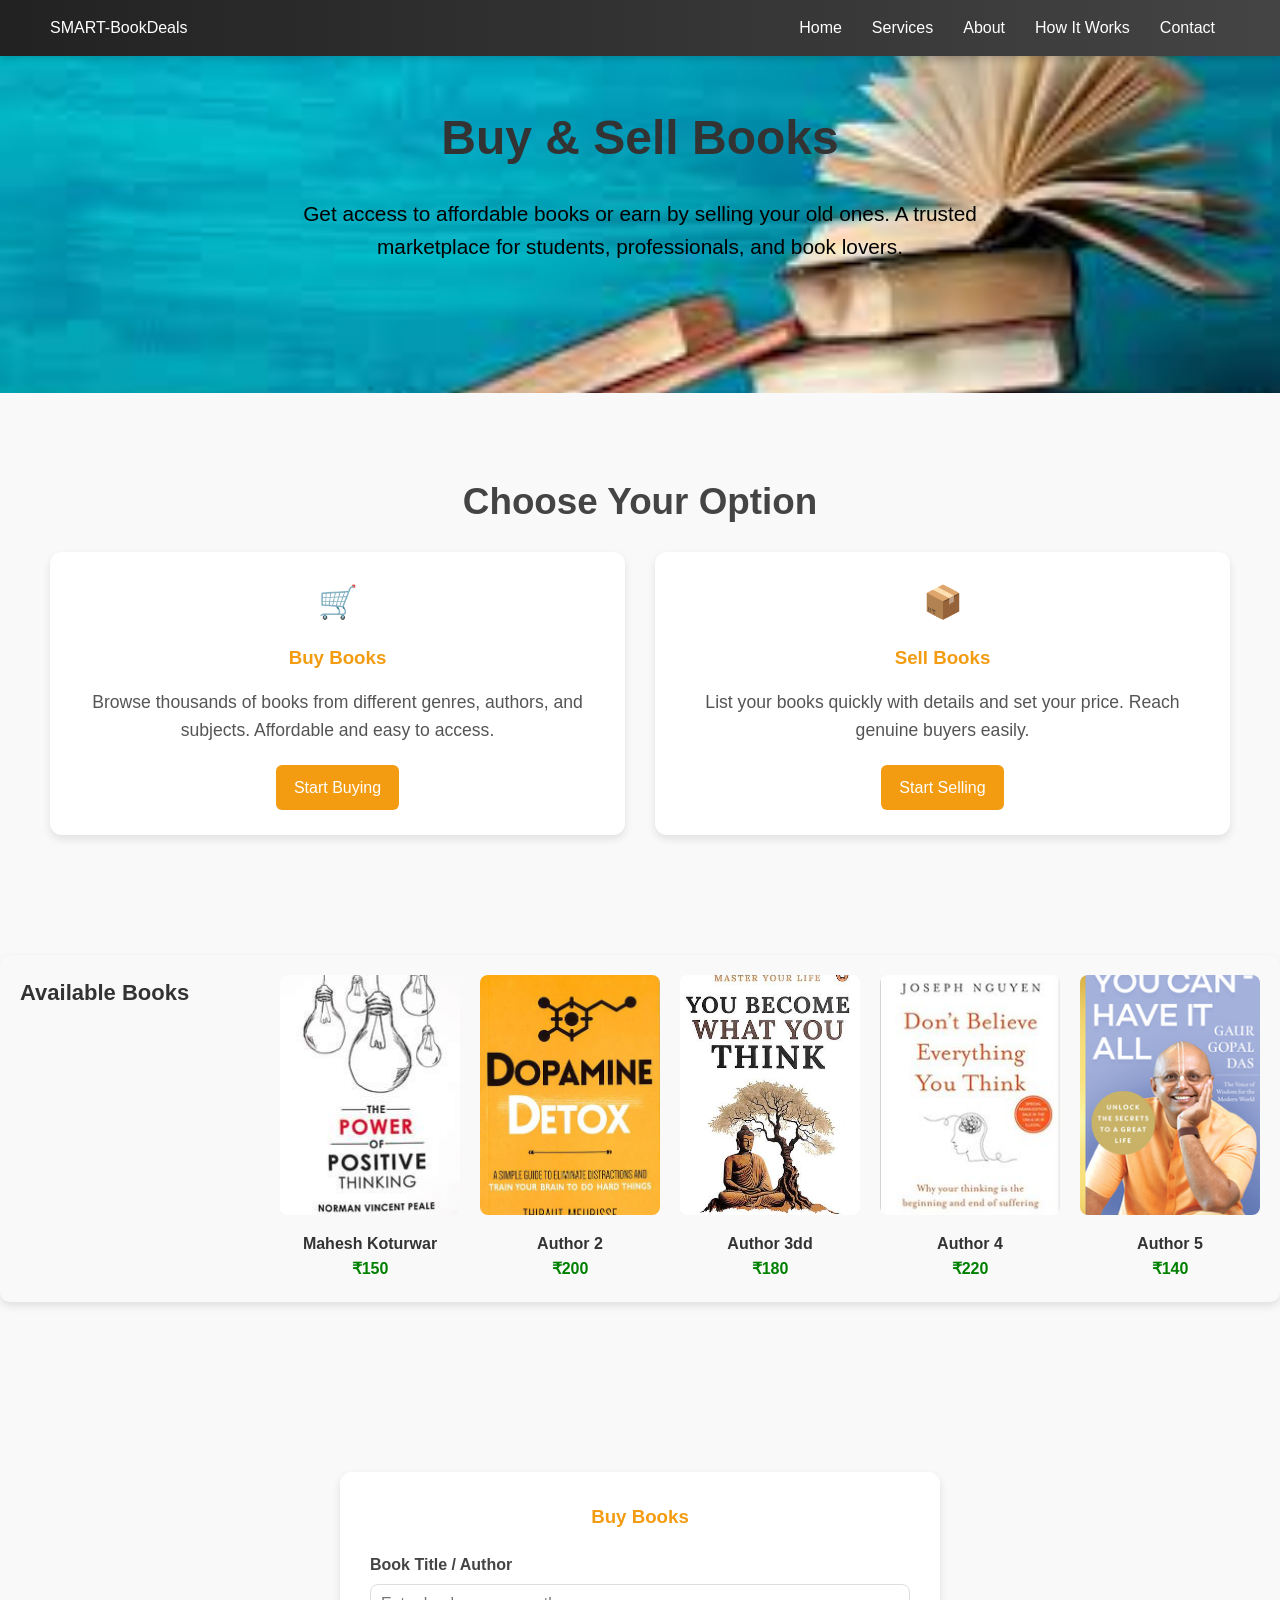
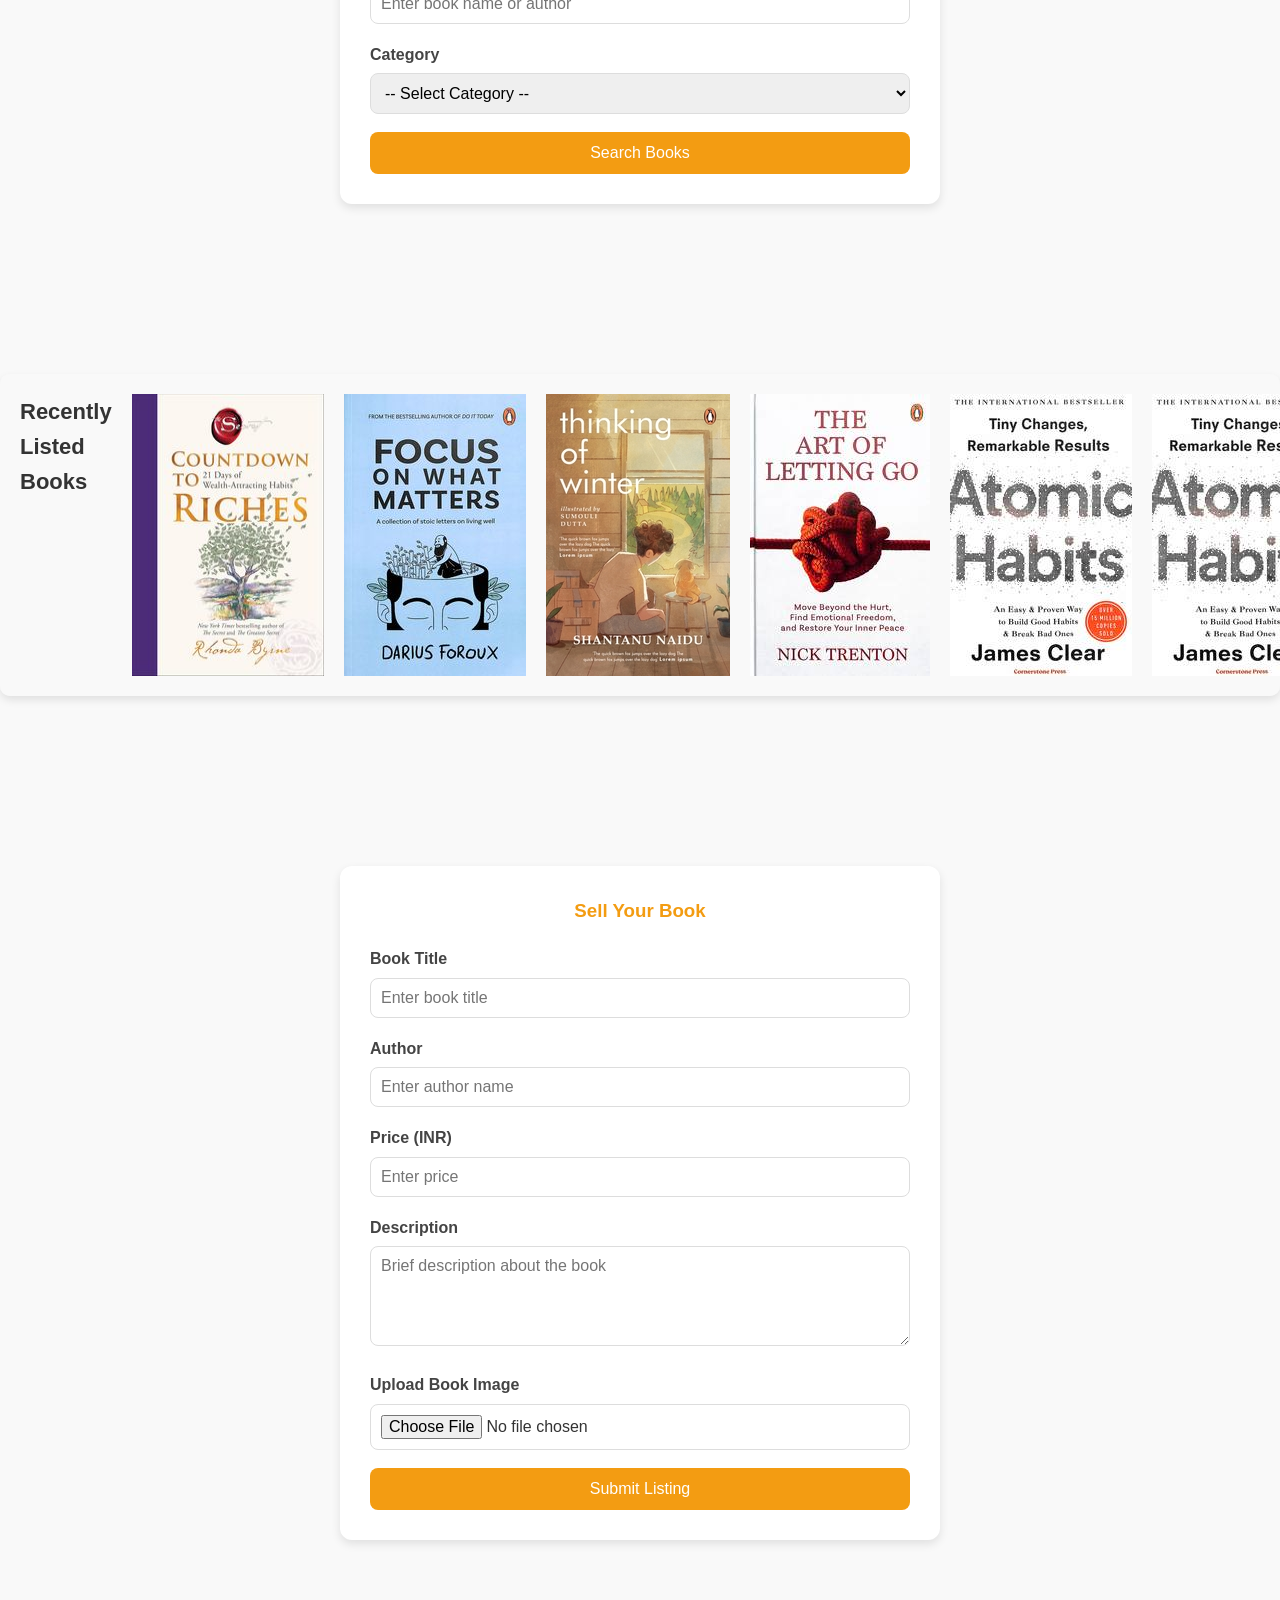
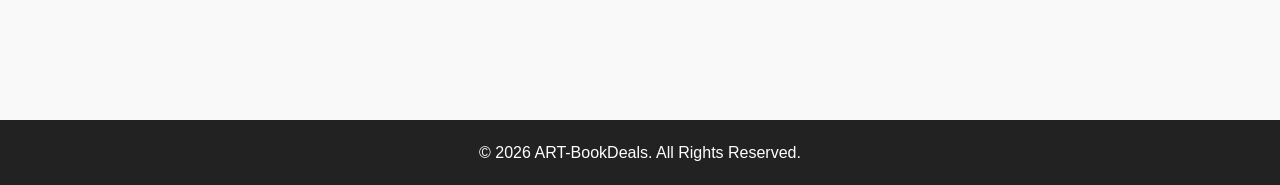
<file: BuySell.html>
<!DOCTYPE html>
<html lang="en">
<head>
  <meta charset="UTF-8">
  <meta name="viewport" content="width=device-width, initial-scale=1.0">
  <title>Buy & Sell Books -SMART-BookDeals</title>
  <link rel="stylesheet" href="BuySell.css">
</head>
<body>

  <nav>
   
  SMART-BookDeals
    </div>
    <ul>
      <li><a href="index.html#home">Home</a></li>
      <li><a href="index.html#services">Services</a></li>
      <li><a href="index.html#about">About</a></li>
      <li><a href="index.html#how">How It Works</a></li>
      <li><a href="index.html#contact">Contact</a></li>
    </ul>
  </nav>

  <section class="hero" style="background: url('./book\ sellbuy.jpg') no-repeat center center; background-size: cover; color: white; padding:100px 20px; text-align:center;">
  <h1>Buy & Sell Books</h1>
  <p>Get access to affordable books or earn by selling your old ones. A trusted marketplace for students, professionals, and book lovers.</p>
</section>

  <section>
    <h2>Choose Your Option</h2>
    <div class="options">
      <div class="option-card">
        <span class="icon">🛒</span>
        <h3>Buy Books</h3>
        <p>Browse thousands of books from different genres, authors, and subjects. Affordable and easy to access.</p>
        <a href="#buy-form">Start Buying</a>
      </div>

      <div class="option-card">
        <span class="icon">📦</span>
        <h3>Sell Books</h3>
        <p>List your books quickly with details and set your price. Reach genuine buyers easily.</p>
        <a href="#sell-form">Start Selling</a>
      </div>
    </div>
  </section>

   <!-- Image Gallery for Buying -->
    <!-- <div class="image-gallery">
      <div class="gallery-title">Available Books</div>
      <img src="book1 (2).jpg" alt="Book 1">
      <p>Mahesh Koturwar</p>
      <p>₹ 150</p>
      <img src="book1 (2).jpg" alt="Book 1">
      <img src="book1 (3).jpg" alt="Book 2">
      <img src="book1 (4).jpg" alt="Book 3">
      <img src="book1 (5).jpg" alt="Book 4">
      <img src="book1 (6).jpg" alt="Book 5">
      <img src="book1 (7).jpg" alt="Book 6">
      <img src="book1 (8).jpg" alt="Book 7">
      <img src="book1 (9).jpg" alt="Book 8">
      <img src="book1 (10).jpg" alt="Book 9">
      <img src="book1 (11).jpg" alt="Book 10">
    </div> -->
 
<div class="image-gallery">
  <div class="gallery-title">Available Books</div>

  <div class="book-item">
    <img src="book1 (2).jpg" alt="Book 1">
    <p class="author">Mahesh Koturwar</p>
    <p class="price">₹150</p>
  </div>

  <div class="book-item">
    <img src="book1 (3).jpg" alt="Book 2">
    <p class="author">Author 2</p>
    <p class="price">₹200</p>
  </div>

  <div class="book-item">
    <img src="book1 (4).jpg" alt="Book 3">
    <p class="author">Author 3dd</p>
    <p class="price">₹180</p>
  </div>

  <div class="book-item">
    <img src="book1 (5).jpg" alt="Book 4">
    <p class="author">Author 4</p>
    <p class="price">₹220</p>
  </div>

  <div class="book-item">
    <img src="book1 (6).jpg" alt="Book 5">
    <p class="author">Author 5</p>
    <p class="price">₹140</p>
  </div>

</div>
  </section>

  <!-- Buy Form -->
  <section id="buy-form">
    <div class="form-container">
      <h3>Buy Books</h3>
      <form>
        <div class="form-group">
          <label for="book-search">Book Title / Author</label>
          <input type="text" id="book-search" placeholder="Enter book name or author">
        </div>
        <div class="form-group">
          <label for="category">Category</label>
          <select id="category">
            <option>-- Select Category --</option>
            <option>Science</option>
            <option>Technology</option>
            <option>Literature</option>
            <option>Commerce</option>
            <option>History</option>
          </select>
        </div>
        <button type="submit" class="btn-submit">Search Books</button>
      </form>
    </div>
  </section>

   <!-- Image Gallery for Selling -->
    <div class="image-gallery">
      <div class="gallery-title">Recently Listed Books</div>
      <img src="book1 (12).jpg" alt="Book 11">
      <img src="book1 (13).jpg" alt="Book 12">
      <img src="book1 (14).jpg" alt="Book 13">
      <img src="book1 (15).jpg" alt="Book 14">
      <img src="book1 (16).jpg" alt="Book 15">
      <img src="book1 (17).jpg" alt="Book 16">
      <img src="book1 (18).jpg" alt="Book 17">
      <img src="book1 (19).jpg" alt="Book 18">
      <img src="book1 (20).jpg" alt="Book 19">
    </div>
  </section>


  <!-- Sell Form -->
  <section id="sell-form">
    <div class="form-container">
      <h3>Sell Your Book</h3>
      <form>
        <div class="form-group">
          <label for="title">Book Title</label>
          <input type="text" id="title" placeholder="Enter book title">
        </div>
        <div class="form-group">
          <label for="author">Author</label>
          <input type="text" id="author" placeholder="Enter author name">
        </div>
        <div class="form-group">
          <label for="price">Price (INR)</label>
          <input type="number" id="price" placeholder="Enter price">
        </div>
        <div class="form-group">
          <label for="description">Description</label>
          <textarea id="description" placeholder="Brief description about the book"></textarea>
        </div>
        <div class="form-group">
          <label for="upload">Upload Book Image</label>
          <input type="file" id="upload">
        </div>
        <button type="submit" class="btn-submit">Submit Listing</button>
      </form>
    </div>
  </section>

  <footer>
    <p>&copy; 2026 ART-BookDeals. All Rights Reserved.</p>
  </footer>

</body>
</html>
</file>
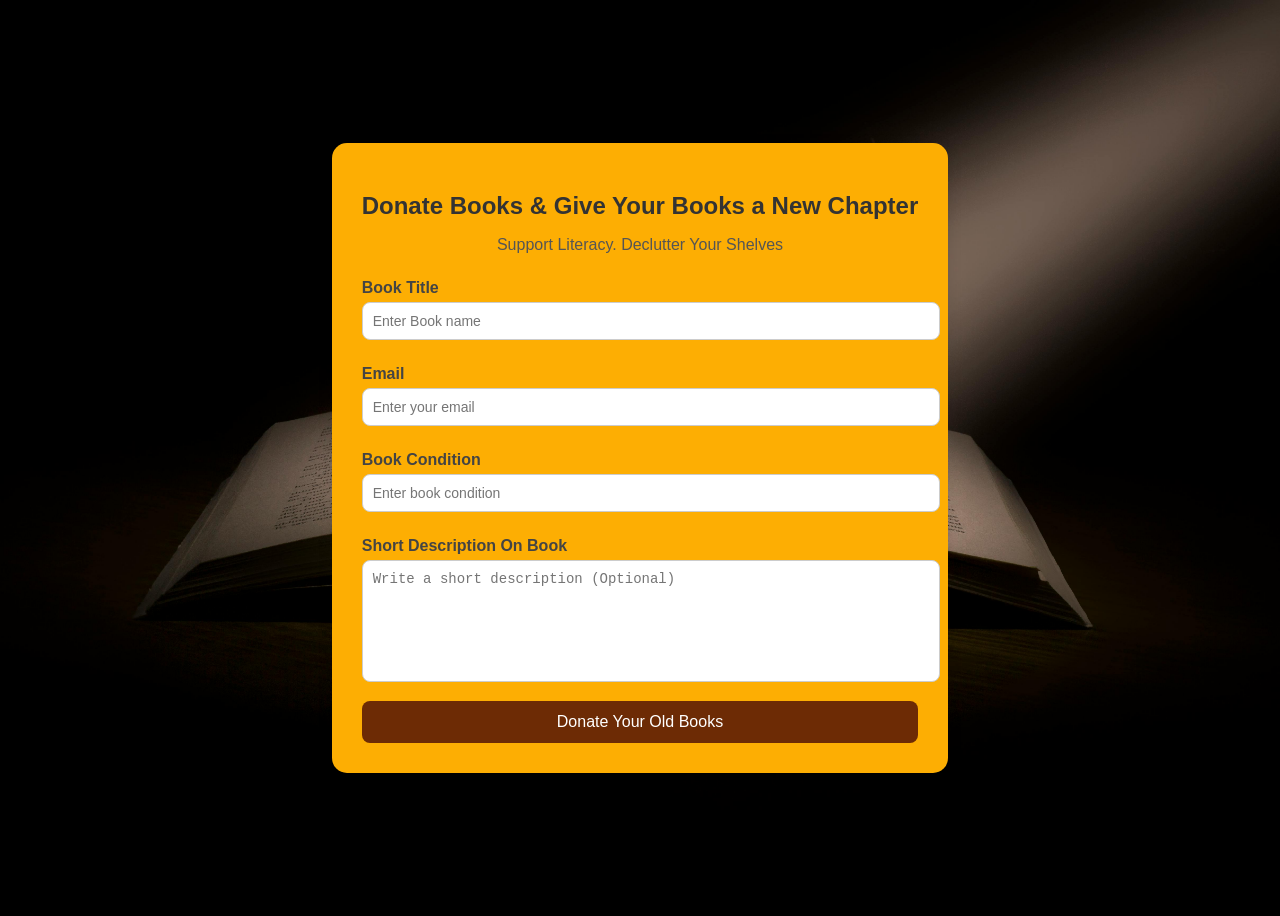
<file: Donate.html>
<!DOCTYPE html>
<html lang="en">
<head>
  <meta charset="UTF-8">
  <meta name="viewport" content="width=device-width, initial-scale=1.0">
  <title>Donate Books</title>
  <link rel="stylesheet" href="Donate.css">
</head>
<body>

<section class="donate-section">
  <h2>Donate Books & Give Your Books a New Chapter</h2>
  <p>Support Literacy. Declutter Your Shelves</p>

  <!-- CONNECTED FORM -->
  <form class="donate-form" action="donate.php" method="POST">

    <label>Book Title</label>
    <input type="text" name="title" placeholder="Enter Book name" required>

    <label>Email</label>
    <input type="email" name="email" placeholder="Enter your email" required>

    <label>Book Condition</label>
    <input type="text" name="condition" placeholder="Enter book condition" required>

    <label>Short Description On Book</label>
    <textarea name="description" placeholder="Write a short description (Optional)"></textarea>

    <button type="submit">Donate Your Old Books</button>

  </form>
</section>

</body>
</html>
</file>
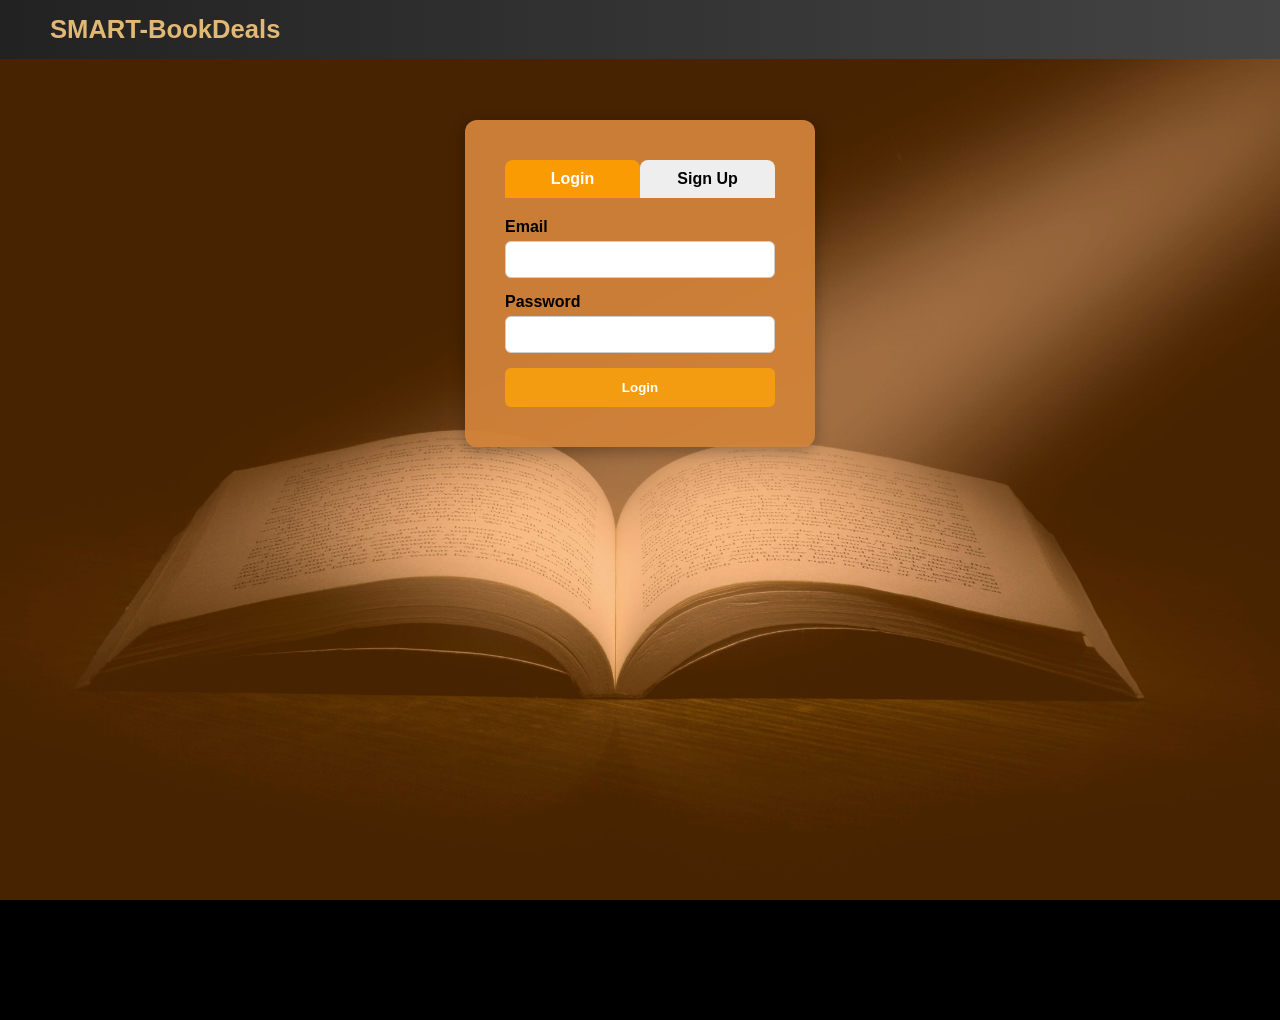
<file: login.html>
<!DOCTYPE html>
<html lang="en">
<head>
<meta charset="UTF-8">
<meta name="viewport" content="width=device-width, initial-scale=1.0">
<title>SMART-BookDeals - Login / Sign Up</title>
<link rel="stylesheet" href="login.css">
</head>

<body>

<nav>
  <div class="logo">SMART-BookDeals</div>
</nav>

<section id="auth-section">
  <div class="overlay"></div>

  <div class="auth-container">

    <!-- Tabs -->
    <input type="radio" id="tab-login" name="tab" checked>
    <input type="radio" id="tab-signup" name="tab">

    <div class="tab-buttons">
      <label for="tab-login">Login</label>
      <label for="tab-signup">Sign Up</label>
    </div>

    <!-- ✅ LOGIN FORM -->
    <form id="login-form" class="form" action="login.php" method="POST">
      <div class="form-group">
        <label>Email</label>
        <input type="email" name="email" required>
      </div>

      <div class="form-group">
        <label>Password</label>
        <input type="password" name="password" required>
      </div>

      <button type="submit" class="btn-submit">Login</button>
    </form>

    <!-- ✅ SIGNUP FORM -->
    <form id="signup-form" class="form" action="register.php" method="POST">
      <div class="form-group">
        <label>Name</label>
        <input type="text" name="username" required>
      </div>

      <div class="form-group">
        <label>Email</label>
        <input type="email" name="email" required>
      </div>

      <div class="form-group">
        <label>Password</label>
        <input type="password" name="password" required>
      </div>

      <div class="form-group">
        <label>Confirm Password</label>
        <input type="password" name="confirm-password" required>
      </div>

      <button type="submit" class="btn-submit">Sign Up</button>
    </form>

  </div>
</section>

</body>
</html>
</file>
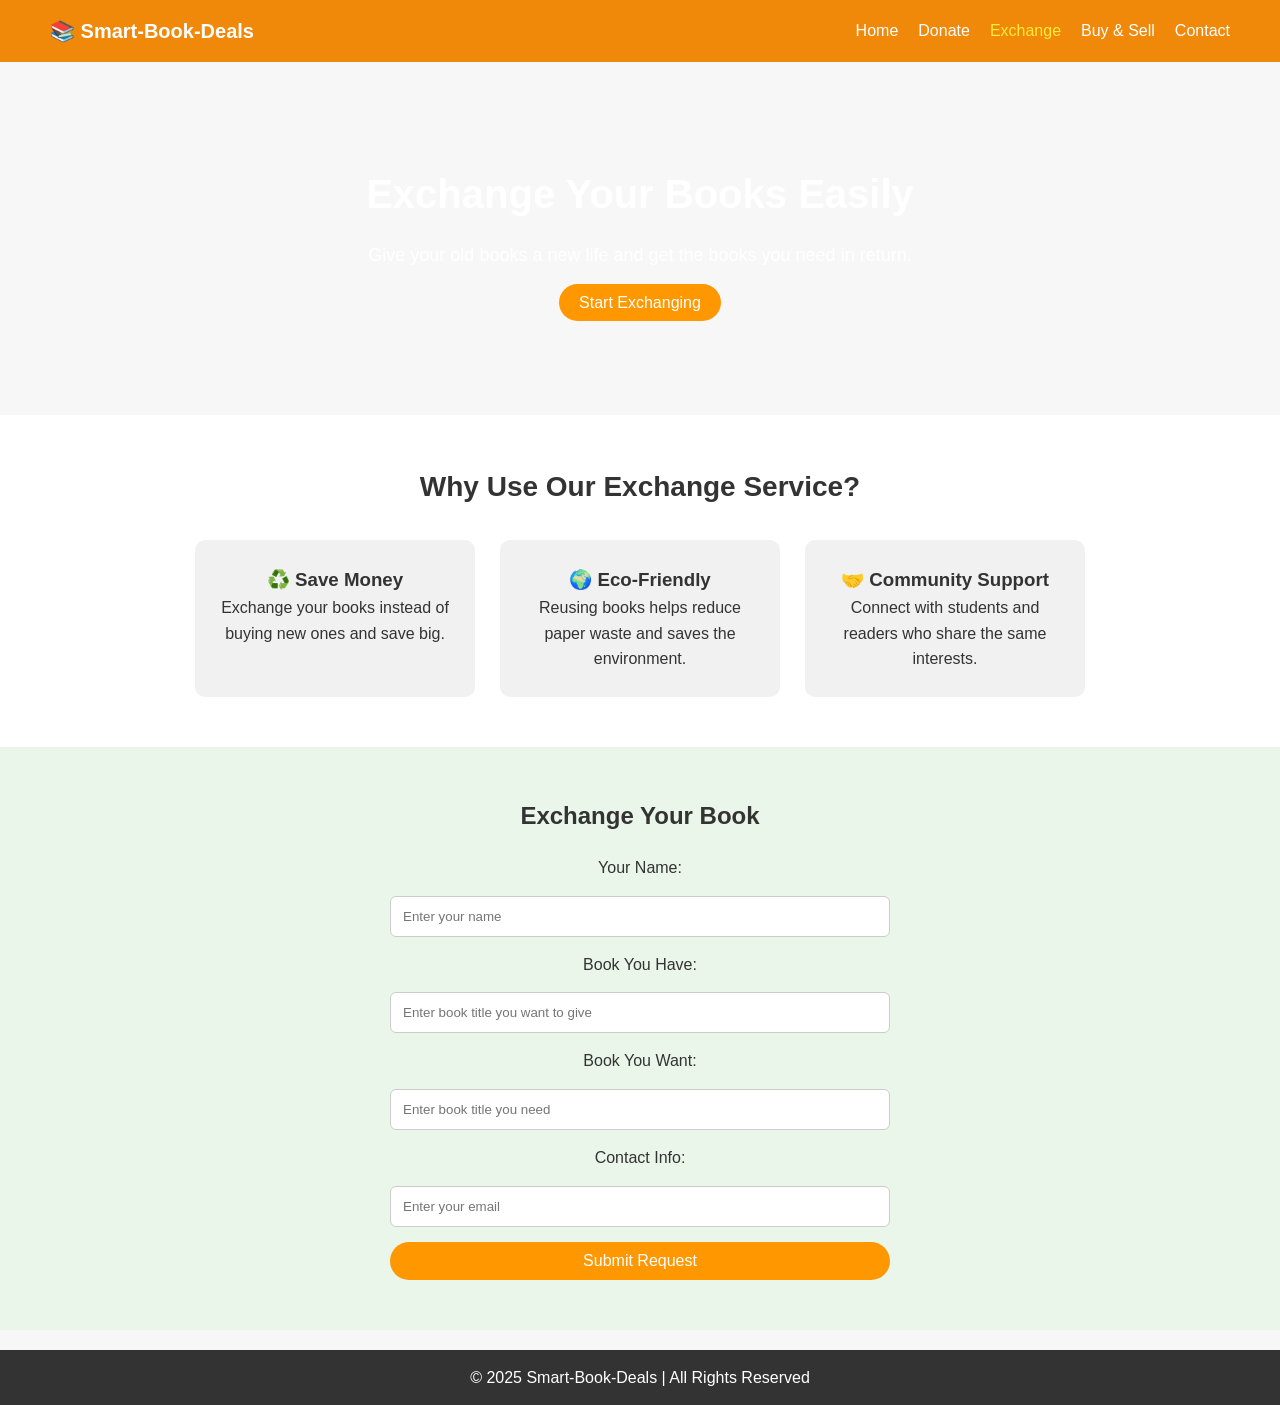
<file: services.html>
<!DOCTYPE html>
<html lang="en">
<head>
  <meta charset="UTF-8">
  <meta name="viewport" content="width=device-width, initial-scale=1.0">
  <title>Smart Book Deals - Services Exchange</title>
  <link rel="stylesheet" href="service.css">
</head>
<body>
  <!-- Header Section -->
  <header>
    <div class="logo">📚 Smart-Book-Deals</div>
    <nav>
      <ul>
        <li><a href="index.html">Home</a></li>
        <li><a href="Donate.html">Donate</a></li>
        <li><a href="BuySell.html" class="active">Exchange</a></li>
        <li><a href="BuySell.html">Buy & Sell</a></li>
        <li><a href="#">Contact</a></li>
      </ul>
    </nav>
  </header>

  <!-- Hero Section -->
  <section class="hero">
    <h1>Exchange Your Books Easily</h1>
    <p>Give your old books a new life and get the books you need in return.</p>
    <a href="#exchange-form" class="btn">Start Exchanging</a>
  </section>

  <!-- Services Info Section -->
  <section class="services">
    <h2>Why Use Our Exchange Service?</h2>
    <div class="service-container">
      <div class="service-box">
        <h3>♻️ Save Money</h3>
        <p>Exchange your books instead of buying new ones and save big.</p>
      </div>
      <div class="service-box">
        <h3>🌍 Eco-Friendly</h3>
        <p>Reusing books helps reduce paper waste and saves the environment.</p>
      </div>
      <div class="service-box">
        <h3>🤝 Community Support</h3>
        <p>Connect with students and readers who share the same interests.</p>
      </div>
    </div>
  </section>

  <!-- Exchange Form Section -->
  <section id="exchange-form" class="exchange-form">
    <h2>Exchange Your Book</h2>
    <form>
      <label for="name">Your Name:</label>
      <input type="text" id="name" placeholder="Enter your name" required>

      <label for="book-offer">Book You Have:</label>
      <input type="text" id="book-offer" placeholder="Enter book title you want to give" required>

      <label for="book-need">Book You Want:</label>
      <input type="text" id="book-need" placeholder="Enter book title you need" required>

      <label for="contact">Contact Info:</label>
      <input type="email" id="contact" placeholder="Enter your email" required>

      <button type="submit" class="btn">Submit Request</button>
    </form>
  </section>

  <!-- Footer -->
  <footer>
    <p>© 2025 Smart-Book-Deals | All Rights Reserved</p>
  </footer>
</body>
</html>
</file>
<file: BuySell.css>
* {
  margin: 0;
  padding: 0;
  box-sizing: border-box;
  font-family: Arial, sans-serif;
  scroll-behavior: smooth;
}

body {
  background: #f9f9f9;
  color: #333;
  line-height: 1.6;
}

nav {
  position: fixed;
  top: 0;
  left: 0;
  width: 100%;
  background: linear-gradient(90deg, #222, #444);
  color: #fff;
  display: flex;
  justify-content: space-between;
  align-items: center;
  padding: 15px 50px;
  z-index: 1000;
  box-shadow: 0 2px 8px rgba(0, 0, 0, 0.2);
}

nav .logo {
  font-size: 1.6rem;
  font-weight: bold;
  color: #f39c12;
  letter-spacing: 1px;
  display: flex;
  align-items: center;
}

nav .logo svg {
  width: 50px;
  height: 50px;
  margin-right: 12px;
  vertical-align: middle;
}

nav ul {
  display: flex;
  list-style: none;
}

nav ul li {
  margin: 0 15px;
}

nav ul li a {
  color: #fff;
  text-decoration: none;
  font-size: 1rem;
  transition: color 0.3s ease;
}

nav ul li a:hover {
  color: #f39c12;
}

.hero {
  background: url("your-image.jpg") no-repeat center center;
  background-size: cover;
  color: white;         /* text ko readable banane ke liye */
  text-align: center;
  padding: 100px 20px;  /* thoda space dene ke liye */
}


.hero h1 {
  font-size: 3rem;
  margin-bottom: 20px;
  color: #333;
}

.hero p {
  font-size: 1.3rem;
  max-width: 700px;
  margin-bottom: 30px;
  color:black;
}

section {
  padding: 80px 50px;
  text-align: center;
}

section h2 {
  font-size: 2.3rem;
  margin-bottom: 20px;
  color: #444;
}

section p {
  font-size: 1.1rem;
  max-width: 800px;
  margin: 10px auto 40px;
  color: #555;
}

.options {
  display: grid;
  grid-template-columns: repeat(auto-fit, minmax(300px, 1fr));
  gap: 30px;
}

.option-card {
  background: #fff;
  padding: 25px;
  border-radius: 12px;
  box-shadow: 0 4px 8px rgba(0,0,0,0.1);
  transition: transform 0.3s ease;
}

.option-card:hover {
  transform: translateY(-6px);
}

.option-card .icon {
  font-size: 2rem;
  margin-bottom: 15px;
  display: inline-block;
  color: #f39c12;
}

.option-card h3 {
  margin-bottom: 15px;
  color: #f39c12;
}

.option-card p {
  color: #555;
  margin-bottom: 20px;
}

.option-card a {
  display: inline-block;
  background: #f39c12;
  color: #fff;
  padding: 10px 18px;
  border-radius: 6px;
  text-decoration: none;
  transition: background 0.3s ease;
}

.option-card a:hover {
  background: #d35400;
}
   /* Image Gallery */
    /* .image-gallery {
      margin: 40px auto;
      padding: 20px;
      background: #f9f9f9;
      border-radius: 10px;
      box-shadow: 0 4px 8px rgba(0,0,0,0.1);
      overflow-x: auto;
      white-space: nowrap;
      display: flex !important;
      align-items: center !important;
      flex-direction: row !important;
    }
    .image-gallery img {
      width: 180px;
      height: 240px;
      object-fit: cover;
      margin: 10px;
      border-radius: 8px;
      display: inline-block;
      transition: transform 0.3s;
    }
    .image-gallery img:hover {
      transform: scale(1.1);
    }
    .gallery-title {
      text-align: center;
      font-size: 22px;
      margin-bottom: 15px;
      font-weight: bold;
    } */
    

    /* Image Gallery */
/* Image Gallery */
.image-gallery {
  margin: 40px auto;
  padding: 20px;
  background: #f9f9f9;
  border-radius: 10px;
  box-shadow: 0 4px 8px rgba(0,0,0,0.1);

  display: flex !important;
  flex-direction: row !important;     /* 🔥 horizontal */
  gap: 20px;

  overflow-x: auto;        /* 🔥 horizontal scroll */
}

/* Each Book */
.book-item {
  min-width: 180px;        /* 🔥 important for scroll */
  text-align: center;
  flex-shrink: 0;          /* 🔥 prevents shrinking */
}

/* Image */
.book-item img {
  width: 100%;
  height: 240px;
  object-fit: cover;
  border-radius: 8px;
  transition: transform 0.3s;
}

.book-item img:hover {
  transform: scale(1.05);
}

/* Text */
.author {
  margin-top: 8px;
  font-weight: bold;
}

.price {
  color: green;
  font-weight: bold;
}

/* Title */
.gallery-title {
  width: 100%;             /* force title to top */
  font-size: 22px;
  font-weight: bold;
  margin-bottom: 15px;
}
/* ---------- Forms ---------- */
.form-container {
  max-width: 600px;
  margin: 50px auto;
  background: #fff;
  padding: 30px;
  border-radius: 12px;
  box-shadow: 0 4px 10px rgba(0,0,0,0.1);
  text-align: left;
}

.form-container h3 {
  color: #f39c12;
  margin-bottom: 20px;
  text-align: center;
}

.form-group {
  margin-bottom: 18px;
}

.form-group label {
  display: block;
  font-weight: bold;
  margin-bottom: 6px;
  color: #444;
}

.form-group input, 
.form-group textarea, 
.form-group select {
  width: 100%;
  padding: 10px;
  border: 1px solid #ddd;
  border-radius: 8px;
  outline: none;
  font-size: 1rem;
}

.form-group textarea {
  resize: vertical;
  height: 100px;
}

.btn-submit {
  display: block;
  width: 100%;
  background: #f39c12;
  color: #fff;
  padding: 12px;
  border: none;
  border-radius: 8px;
  font-size: 1rem;
  cursor: pointer;
  transition: background 0.3s ease;
}

.btn-submit:hover {
  background: #d35400;
}

footer {
  background: #222;
  color: #fff;
  text-align: center;
  padding: 20px;
  margin-top: 50px;
}
</file>
<file: Donate.css>
body {
      font-family: Arial, sans-serif;
     height: 100vh;
       background: url('/pexels-nitin-arya-386173-1029141\ \(1\).jpg') no-repeat center center/cover;
       display: flex;
        justify-content: center;
        align-items: center;
    }

    .donate-section {
      background:#fdae03;;
      max-width: 600px;
      margin: 60px auto;
      padding: 30px;
      border-radius: 15px;
      box-shadow: 0px 4px 15px rgba(0,0,0,0.1);
    }

    .donate-section h2 {
      text-align: center;
       color: #333;
      margin-bottom: 15px;
    }

    .donate-section p {
      text-align: center;
      color: #555;
      margin-bottom: 25px;
    }

    .donate-form label {
      display: block;
      margin: 10px 0 5px;
      color: #444;
      font-weight: bold;
    }

    .donate-form input, 
        .donate-form textarea {
      width: 100%;
      padding: 10px;
      margin-bottom: 15px;
      border: 1px solid #ccc;
      border-radius: 8px;
      font-size: 14px;
    }

    .donate-form textarea {
      resize: none;
      height: 100px;
    }

    .donate-form button {
      width: 100%;
      padding: 12px;
      background: #6d2b05;
      color: #fff;
      border: none;
      border-radius: 8px;
      font-size: 16px;
      cursor: pointer;
      transition: 0.3s;
       }

    .donate-form button:hover {
      background: #e6e8eb;
    }
</file>
<file: login.css>
* {
  margin: 0;
  padding: 0;
  box-sizing: border-box;
  font-family: Arial, sans-serif;
}

body {
  min-height: 100vh;
  background: url('/pexels-nitin-arya-386173-1029141 (1).jpg') no-repeat center center/cover;
}

/* NAVBAR */
nav {
  position: fixed;
  top: 0;
  left: 0;
  width: 100%;
  background: linear-gradient(90deg,#222,#444);
  color: #fff;
  padding: 15px 50px;
  z-index: 1000;
}

nav .logo {
  font-size: 1.6rem;
  font-weight: bold;
  color: #e2b875;
}

/* OVERLAY (FIXED) */
.overlay {
  position: absolute;
  inset: 0;
  background: rgba(236, 117, 6, 0.3);
  z-index: 0;
}

/* CENTER BOX */
.auth-container {
  position: relative;
  z-index: 2;
  width: 350px;
  margin: 120px auto;
  padding: 40px;
  background: rgba(209, 130, 57, 0.95);
  border-radius: 12px;
  text-align: center;
  box-shadow: 0 4px 15px rgba(0,0,0,0.3);
}

/* HIDE RADIO */
input[type="radio"] {
  display: none;
}

/* TABS */
.tab-buttons {
  display: flex;
  margin-bottom: 20px;
}

.tab-buttons label {
  flex: 1;
  padding: 10px;
  background: #eee;
  cursor: pointer;
  font-weight: bold;
  border-radius: 8px 8px 0 0;
}

#tab-login:checked ~ .tab-buttons label[for="tab-login"],
#tab-signup:checked ~ .tab-buttons label[for="tab-signup"] {
  background: #fa9b03;
  color: white;
}

/* FORMS */
.form {
  display: none;
}

#tab-login:checked ~ #login-form {
  display: block;
}

#tab-signup:checked ~ #signup-form {
  display: block;
}

/* INPUT */
.form-group {
  margin-bottom: 15px;
  text-align: left;
}

.form-group label {
  font-weight: bold;
  display: block;
  margin-bottom: 5px;
}

.form-group input {
  width: 100%;
  padding: 10px;
  border-radius: 6px;
  border: 1px solid #ccc;
}

/* BUTTON */
.btn-submit {
  width: 100%;
  padding: 12px;
  background: #f39c12;
  border: none;
  color: white;
  font-weight: bold;
  cursor: pointer;
  border-radius: 6px;
  transition: 0.3s;
}

.btn-submit:hover {
  background: #e67e22;
}
</file>
<file: service.css>
/* General Styles */
* {
  margin: 0;
  padding: 0;
  box-sizing: border-box;
  font-family: Arial, sans-serif;
}

body {
  background: #f7f7f7;
  color: #333;
  line-height: 1.6;
  overflow-x: hidden;
}

/* Header */
header {
  background: #f0880a;
  color: #fff;
  padding: 15px 50px;
  display: flex;
  justify-content: space-between;
  align-items: center;
  animation: slideDown 1s ease-in-out;
}

header .logo {
  font-size: 20px;
  font-weight: bold;
}

nav ul {
  list-style: none;
  display: flex;
  gap: 20px;
}

nav a {
  text-decoration: none;
  color: #fff;
  font-weight: 500;
  position: relative;
  transition: 0.3s;
}

nav a::after {
  content: "";
  position: absolute;
  width: 0%;
  height: 2px;
  background: #eb9410;
  left: 0;
  bottom: -5px;
  transition: width 0.3s;
}

nav a:hover::after {
  width: 100%;
}

nav a.active {
  color: #ffeb3b;
}

/* Hero Section */
.hero {
  background: url('https://images.unsplash.com/photo-1524995997946-a1c2e315a42f') no-repeat center center/cover;
  text-align: center;
  color: white;
  padding: 100px 20px;
  animation: fadeIn 2s ease-in-out;
}

.hero h1 {
  font-size: 40px;
  margin-bottom: 15px;
  animation: slideUp 1.2s ease-in-out;
}

.hero p {
  font-size: 18px;
  margin-bottom: 20px;
  animation: slideUp 1.6s ease-in-out;
}

.btn {
  background: #ff9800;
  color: white;
  padding: 10px 20px;
  border-radius: 25px;
  text-decoration: none;
  transition: 0.3s;
  animation: fadeIn 2.2s ease-in-out;
}

.btn:hover {
  background: #e68900;
  transform: scale(1.05);
}

/* Services Section */
.services {
  padding: 50px 20px;
  text-align: center;
  background: #fff;
}

.services h2 {
  font-size: 28px;
  margin-bottom: 30px;
  animation: slideDown 1.2s ease-in-out;
}

.service-container {
  display: flex;
  justify-content: center;
  gap: 25px;
  flex-wrap: wrap;
}

.service-box {
  background: #f1f1f1;
  padding: 25px;
  border-radius: 10px;
  width: 280px;
  transition: transform 0.3s, box-shadow 0.3s;
  opacity: 0;
  animation: fadeInUp 1.2s ease forwards;
}

.service-box:nth-child(1) { animation-delay: 0.3s; }
.service-box:nth-child(2) { animation-delay: 0.6s; }
.service-box:nth-child(3) { animation-delay: 0.9s; }

.service-box:hover {
  transform: translateY(-10px) scale(1.05);
  box-shadow: 0px 8px 20px rgba(0,0,0,0.2);
}

/* Exchange Form */
.exchange-form {
  background: #eaf6ea;
  padding: 50px 20px;
  text-align: center;
}

.exchange-form h2 {
  margin-bottom: 20px;
  animation: fadeIn 1.2s ease-in-out;
}

form {
  max-width: 500px;
  margin: auto;
  display: flex;
  flex-direction: column;
  gap: 15px;
  animation: slideUp 1.5s ease-in-out;
}

input, button {
  padding: 12px;
  border: 1px solid #ccc;
  border-radius: 6px;
  transition: 0.3s;
}

input:focus {
  border-color: #4CAF50;
  box-shadow: 0px 0px 8px rgba(76, 175, 80, 0.5);
  outline: none;
}

button {
  background: #ea980a;
  color: #fff;
  cursor: pointer;
  font-size: 16px;
  border: none;
}

button:hover {
  background: #45a088;
  transform: scale(1.05);
}

/* Footer */
footer {
  background: #333;
  color: #fff;
  text-align: center;
  padding: 15px;
  margin-top: 20px;
  animation: fadeIn 1.5s ease-in-out;
}

/* Animations */
@keyframes fadeIn {
  from {opacity: 0;}
  to {opacity: 1;}
}

@keyframes slideUp {
  from {transform: translateY(40px); opacity: 0;}
  to {transform: translateY(0); opacity: 1;}
}

@keyframes slideDown {
  from {transform: translateY(-40px); opacity: 0;}
  to {transform: translateY(0); opacity: 1;}
}

@keyframes fadeInUp {
  from {transform: translateY(50px); opacity: 0;}
  to {transform: translateY(0); opacity: 1;}
}
</file>
